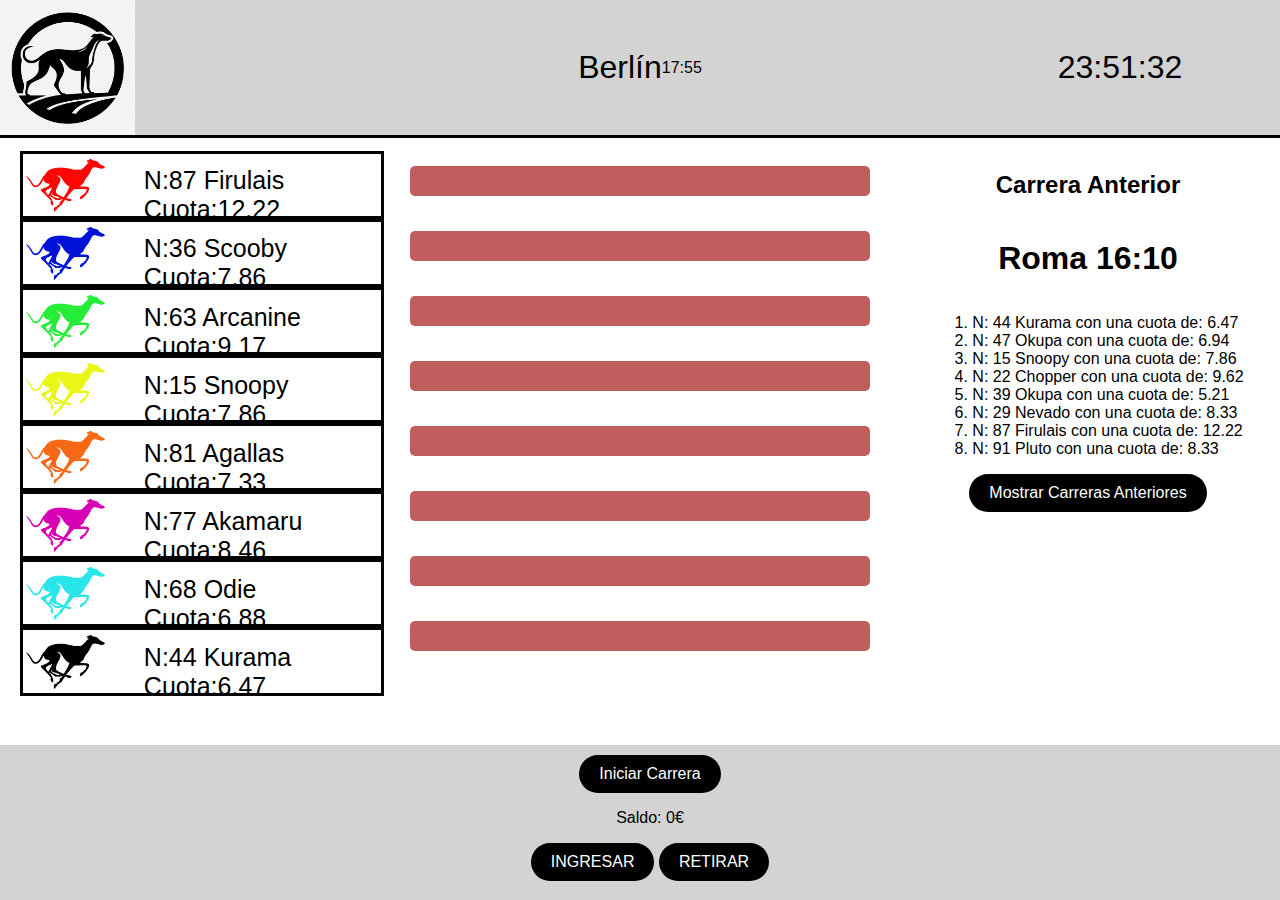
<file: index.html>
<!DOCTYPE html>
<html lang="en">
<head>
    <meta charset="UTF-8">
    <meta name="viewport" content="width=device-width, initial-scale=1.0">
    <title>Document</title>
    <link rel="stylesheet" href="galgos.css">
</head>
<body>
  <div id="header">
    <div id="logo">
           <img src="imagenes/logo.jpeg"> 
    </div>
    <div id="lugar"><div id="textoLugar"></div> <div id="horaLugar"></div></div>
    <div id="reloj"><span id="textoReloj"></span> </div>

  </div>
    <div id="contenido">
        <div id="clasificacion">

          <div class="filaGalgo" id="galgo1"><span id="imgGalgo1" class="imgGalgo"></span> <div class="infoGalgo"> N:<span id="NumeroGalgo1"></span> <span id="NombreGalgo1"></span> Cuota:<span id="CuotaGalgo1"></span></div></div>
          <div class="filaGalgo" id="galgo2"><span id="imgGalgo2" class="imgGalgo"></span> <div class="infoGalgo"> N:<span id="NumeroGalgo2"></span> <span id="NombreGalgo2"></span> Cuota:<span id="CuotaGalgo2"></span></div></div>
          <div class="filaGalgo" id="galgo3"><span id="imgGalgo3" class="imgGalgo"></span> <div class="infoGalgo"> N:<span id="NumeroGalgo3"></span> <span id="NombreGalgo3"></span> Cuota:<span id="CuotaGalgo3"></span></div></div>
          <div class="filaGalgo" id="galgo4"><span id="imgGalgo4" class="imgGalgo"></span> <div class="infoGalgo"> N:<span id="NumeroGalgo4"></span> <span id="NombreGalgo4"></span> Cuota:<span id="CuotaGalgo4"></span></div></div>
          <div class="filaGalgo" id="galgo5"><span id="imgGalgo5" class="imgGalgo"></span> <div class="infoGalgo"> N:<span id="NumeroGalgo5"></span> <span id="NombreGalgo5"></span> Cuota:<span id="CuotaGalgo5"></span></div></div>
          <div class="filaGalgo" id="galgo6"><span id="imgGalgo6" class="imgGalgo"></span> <div class="infoGalgo"> N:<span id="NumeroGalgo6"></span> <span id="NombreGalgo6"></span> Cuota:<span id="CuotaGalgo6"></span></div></div>
          <div class="filaGalgo" id="galgo7"><span id="imgGalgo7" class="imgGalgo"></span> <div class="infoGalgo"> N:<span id="NumeroGalgo7"></span> <span id="NombreGalgo7"></span> Cuota:<span id="CuotaGalgo7"></span></div></div>
          <div class="filaGalgo" id="galgo8"><span id="imgGalgo8" class="imgGalgo"></span> <div class="infoGalgo"> N:<span id="NumeroGalgo8"></span> <span id="NombreGalgo8"></span> Cuota:<span id="CuotaGalgo8"></span></div></div>

        </div>
        <div id="progreso">
          <div class="progressBarContainer"><div id="progressBar1" class="progressBar"></div></div>
          <div class="progressBarContainer"><div id="progressBar2" class="progressBar"></div></div>
          <div class="progressBarContainer"><div id="progressBar3" class="progressBar"></div></div>
          <div class="progressBarContainer"><div id="progressBar4" class="progressBar"></div></div>
          <div class="progressBarContainer"><div id="progressBar5" class="progressBar"></div></div>
          <div class="progressBarContainer"><div id="progressBar6" class="progressBar"></div></div>
          <div class="progressBarContainer"><div id="progressBar7" class="progressBar"></div></div>
          <div class="progressBarContainer"><div id="progressBar8" class="progressBar"></div></div>


        </div>
        <div id="carreraAnterior">
          <h2>Carrera Anterior</h2>
          <h1><span id="lugarAnterior"></span>    <span id="horaAnterior"> </span></h1>

          <div id="infoCarreraAnterior" ></div>

          <button id="mostrarAnteriores" class="boton">Mostrar Carreras Anteriores</button>


        </div>

    </div>
    <div id="footer">

<div id="funcionalidad">
  <button  id="simular" class="boton">Iniciar Carrera</button>



</div>
    

<div id="ingresar">
 <p><span>Saldo:</span> <spam id="dinero" ></spam><span>€</span></p>
  <button  id="ingresarPop" class="boton">INGRESAR</button>
  <button  id="retirar" class="boton">RETIRAR</button>

<div id="modalIngresar" class="modal">
  <div class="modal-contenido">
      <span class="cerrar" id="cerrarIngresar">&times;</span>
      <h2>Ingrese la cantidad</h2>
      <input type="number" id="ingresarCantidad" min="0">
      
      <button id="anadirSaldo" class="boton">Aceptar</button>
      <button id="cancelaingreso" class="boton">Cancelar</button>
  </div>
</div>
    </div>
  </div>

  <div id="modalApuesta" class="modal">
    <div class="modal-contenido">
        
        <h2>Ingrese la Cantidad a apostar al galgo N: <span id="numeroApostar"> </span>, <span id="nombreApostar"> </span><!--, con una cuota de: <span id="cuotaApostar"> </span>--></h2>
        <input type="number" id="cantidadApuesta" min="0">
        
        <button id="apostar" class="boton">Aceptar</button>
        <button id="cancelaApuesta" class="boton">Cancelar</button>
    </div>
  </div>

  <div id="modalPodio" class="modal">

    <div class="modal-contenido">
      <div id="GanadoresCarreraActual"></div>
      <div id="mensajeGanado"></div>
      
      <button id="cerrarPodio" class="boton">Cerrar</button>
  </div>
  </div>

  <div id="modalAnterior" class="modal">

    <div class="modal-contenido">
      
      <h2>Carreras Anteriores</h2>
      <div id="infoCarrerasAnteriores">   </div>
      
      <button id="cerrarAnterior" class="boton">Cerrar</button>
  </div>

  </div>

    <script src="galgos.js"></script>
</body>
</html>
</file>
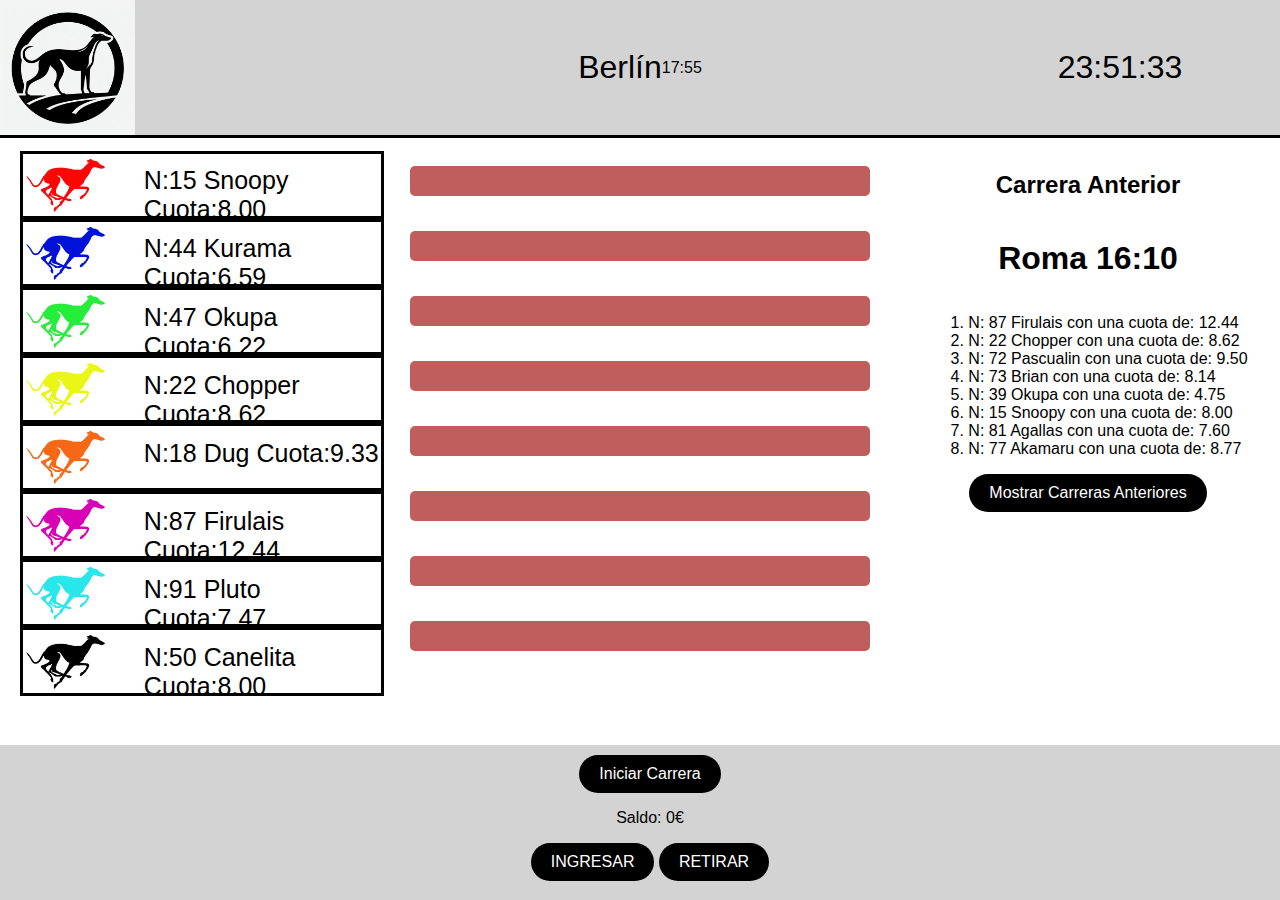
<file: Galgos.html>
<!DOCTYPE html>
<html lang="en">
<head>
    <meta charset="UTF-8">
    <meta name="viewport" content="width=device-width, initial-scale=1.0">
    <title>Document</title>
    <link rel="stylesheet" href="galgos.css">
</head>
<body>
  <div id="header">
    <div id="logo">
           <img src="imagenes/logo.jpeg"> 
    </div>
    <div id="lugar"><div id="textoLugar"></div> <div id="horaLugar"></div></div>
    <div id="reloj"><span id="textoReloj"></span> </div>

  </div>
    <div id="contenido">
        <div id="clasificacion">

          <div class="filaGalgo" id="galgo1"><span id="imgGalgo1" class="imgGalgo"></span> <div class="infoGalgo"> N:<span id="NumeroGalgo1"></span> <span id="NombreGalgo1"></span> Cuota:<span id="CuotaGalgo1"></span></div></div>
          <div class="filaGalgo" id="galgo2"><span id="imgGalgo2" class="imgGalgo"></span> <div class="infoGalgo"> N:<span id="NumeroGalgo2"></span> <span id="NombreGalgo2"></span> Cuota:<span id="CuotaGalgo2"></span></div></div>
          <div class="filaGalgo" id="galgo3"><span id="imgGalgo3" class="imgGalgo"></span> <div class="infoGalgo"> N:<span id="NumeroGalgo3"></span> <span id="NombreGalgo3"></span> Cuota:<span id="CuotaGalgo3"></span></div></div>
          <div class="filaGalgo" id="galgo4"><span id="imgGalgo4" class="imgGalgo"></span> <div class="infoGalgo"> N:<span id="NumeroGalgo4"></span> <span id="NombreGalgo4"></span> Cuota:<span id="CuotaGalgo4"></span></div></div>
          <div class="filaGalgo" id="galgo5"><span id="imgGalgo5" class="imgGalgo"></span> <div class="infoGalgo"> N:<span id="NumeroGalgo5"></span> <span id="NombreGalgo5"></span> Cuota:<span id="CuotaGalgo5"></span></div></div>
          <div class="filaGalgo" id="galgo6"><span id="imgGalgo6" class="imgGalgo"></span> <div class="infoGalgo"> N:<span id="NumeroGalgo6"></span> <span id="NombreGalgo6"></span> Cuota:<span id="CuotaGalgo6"></span></div></div>
          <div class="filaGalgo" id="galgo7"><span id="imgGalgo7" class="imgGalgo"></span> <div class="infoGalgo"> N:<span id="NumeroGalgo7"></span> <span id="NombreGalgo7"></span> Cuota:<span id="CuotaGalgo7"></span></div></div>
          <div class="filaGalgo" id="galgo8"><span id="imgGalgo8" class="imgGalgo"></span> <div class="infoGalgo"> N:<span id="NumeroGalgo8"></span> <span id="NombreGalgo8"></span> Cuota:<span id="CuotaGalgo8"></span></div></div>

        </div>
        <div id="progreso">
          <div class="progressBarContainer"><div id="progressBar1" class="progressBar"></div></div>
          <div class="progressBarContainer"><div id="progressBar2" class="progressBar"></div></div>
          <div class="progressBarContainer"><div id="progressBar3" class="progressBar"></div></div>
          <div class="progressBarContainer"><div id="progressBar4" class="progressBar"></div></div>
          <div class="progressBarContainer"><div id="progressBar5" class="progressBar"></div></div>
          <div class="progressBarContainer"><div id="progressBar6" class="progressBar"></div></div>
          <div class="progressBarContainer"><div id="progressBar7" class="progressBar"></div></div>
          <div class="progressBarContainer"><div id="progressBar8" class="progressBar"></div></div>


        </div>
        <div id="carreraAnterior">
          <h2>Carrera Anterior</h2>
          <h1><span id="lugarAnterior"></span>    <span id="horaAnterior"> </span></h1>

          <div id="infoCarreraAnterior" ></div>

          <button id="mostrarAnteriores" class="boton">Mostrar Carreras Anteriores</button>


        </div>

    </div>
    <div id="footer">

<div id="funcionalidad">
  <button  id="simular" class="boton">Iniciar Carrera</button>



</div>
    

<div id="ingresar">
 <p><span>Saldo:</span> <spam id="dinero" ></spam><span>€</span></p>
  <button  id="ingresarPop" class="boton">INGRESAR</button>
  <button  id="retirar" class="boton">RETIRAR</button>

<div id="modalIngresar" class="modal">
  <div class="modal-contenido">
      <span class="cerrar" id="cerrarIngresar">&times;</span>
      <h2>Ingrese la cantidad</h2>
      <input type="number" id="ingresarCantidad" min="0">
      
      <button id="anadirSaldo" class="boton">Aceptar</button>
      <button id="cancelaingreso" class="boton">Cancelar</button>
  </div>
</div>
    </div>
  </div>

  <div id="modalApuesta" class="modal">
    <div class="modal-contenido">
        
        <h2>Ingrese la Cantidad a apostar al galgo N: <span id="numeroApostar"> </span>, <span id="nombreApostar"> </span><!--, con una cuota de: <span id="cuotaApostar"> </span>--></h2>
        <input type="number" id="cantidadApuesta" min="0">
        
        <button id="apostar" class="boton">Aceptar</button>
        <button id="cancelaApuesta" class="boton">Cancelar</button>
    </div>
  </div>

  <div id="modalPodio" class="modal">

    <div class="modal-contenido">
      <div id="GanadoresCarreraActual"></div>
      <div id="mensajeGanado"></div>
      
      <button id="cerrarPodio" class="boton">Cerrar</button>
  </div>
  </div>

  <div id="modalAnterior" class="modal">

    <div class="modal-contenido">
      
      <h2>Carreras Anteriores</h2>
      <div id="infoCarrerasAnteriores">   </div>
      
      <button id="cerrarAnterior" class="boton">Cerrar</button>
  </div>

  </div>

    <script src="galgos.js"></script>
</body>
</html>
</file>
<file: galgos.css>
body {
    margin: 0;
    font-family: Arial, sans-serif;
    height: 100vh;
  }
  

  #header {
    display: flex;
    justify-content: space-between;
    align-items: center;
    background-color: lightgray;
    
   border-bottom: solid black;
    height: 15%;
  }

  #logo,#lugar,#reloj{

    height: 100%;
  }
  
  #logo {
   
    width: 25%;
  }
  #logo img{
    height: 100%;
    width: auto;
    display: block;

  }
  
  #lugar {
   width: 50%;
   display: flex;
   justify-content: center; 
   align-items: center;
    text-align: center;
   
  }

  #textoLugar {
    
    font-size: 32px; 
  }
  
  #reloj {
   
    width: 25%;
    display: flex;
    justify-content: center; 
    align-items: center;
     text-align: center;
     

  }

  #textoReloj {
    
    font-size: 32px; 
  }
  
 
  #contenido {
    display: flex;
    margin-top: 1%;
    
    height: 60%;
  }
  
  #clasificacion {
    
    width: 30%;
  }
  
  #progreso {
   
    width: 40%;
    
  }

  #carreraAnterior{
   
    width: 30%;
    display: flex;
    flex-direction: column;
    align-items: center;
    text-align: left;
  }

 
  #footer {
    background-color: lightgray;
    text-align: center;
    padding: 10px;
   
    height: 15%;
    position: fixed;
    bottom: 0;
    width: 100%;
  }

  .imgGalgo img {
    height: 100%;
   
  }

  .filaGalgo{
    height: 11.5%;
    border: 3px solid black;
    display: flex;
    margin-top: 0; 
    margin-bottom: 0;
    margin-left: 20px;
    padding: 0; 
  }

  .infoGalgo{

  margin-top: 3.5%;
  margin-left: 10%;
  font-size: 25px;
  }

  .modal {
    display: none;
    position: fixed;
    top: 0;
    left: 0;
    width: 100%;
    height: 100%;
    background-color: rgba(117, 117, 117, 0.9);
    z-index: 1;
  }
  
  .modal-contenido {
    color: black;
    position: absolute;
    top: 50%;
    left: 50%;
    transform: translate(-50%, -50%);
    background-color: white;
    padding: 20px;
    border: 1px solid #ccc;
    border-radius: 20px;
    box-shadow: 0px 0px 10px rgba(0, 0, 0, 0.2);
    max-width: 80%; 
    max-height: 80%; 
    overflow: auto; 
  }

  #modalAnterior .modal-contenido {
   
    background-color: white;
    padding: 20px;
    border-radius: 20px;
    text-align: left; 
    box-shadow: 0px 0px 10px rgba(0, 0, 0, 0.2);
  }
 
  .progressBarContainer {
    width: 90%;
    height: 30px;
    margin-bottom: 35px;
    background-color: rgba(186, 77, 77, 0.906); 
    border-radius: 5px;
    overflow: hidden; 
    margin-left: 5%;
    margin-top: 15px;
    
}

  .progressBar {
    width: 100%;
    height: 30px;
    margin-bottom: 10px;
    background-color: #a02a2a; 
    border-radius: 5px;
}


#progressBar1,#progressBar2,#progressBar3,#progressBar4,#progressBar5,#progressBar6,#progressBar7,#progressBar8
{
    width: 0%; 
    background-color: #4caf50; 
    border-radius: 5px;
}

.boton {
  background-color: black;
  color: white;
  border: none;
  border-radius: 20px;
  padding: 10px 20px;
  text-align: center;
  text-decoration: none;
  display: inline-block;
  font-size: 16px;
  cursor: pointer;
  transition: background-color 0.3s ease;
}

.boton:hover {
  background-color: #a9a6a6; 
  color: rgb(0, 0, 0);
}

.filaGalgo:hover{

  background-color: rgb(156, 154, 154);
  cursor: pointer;
}
</file>
